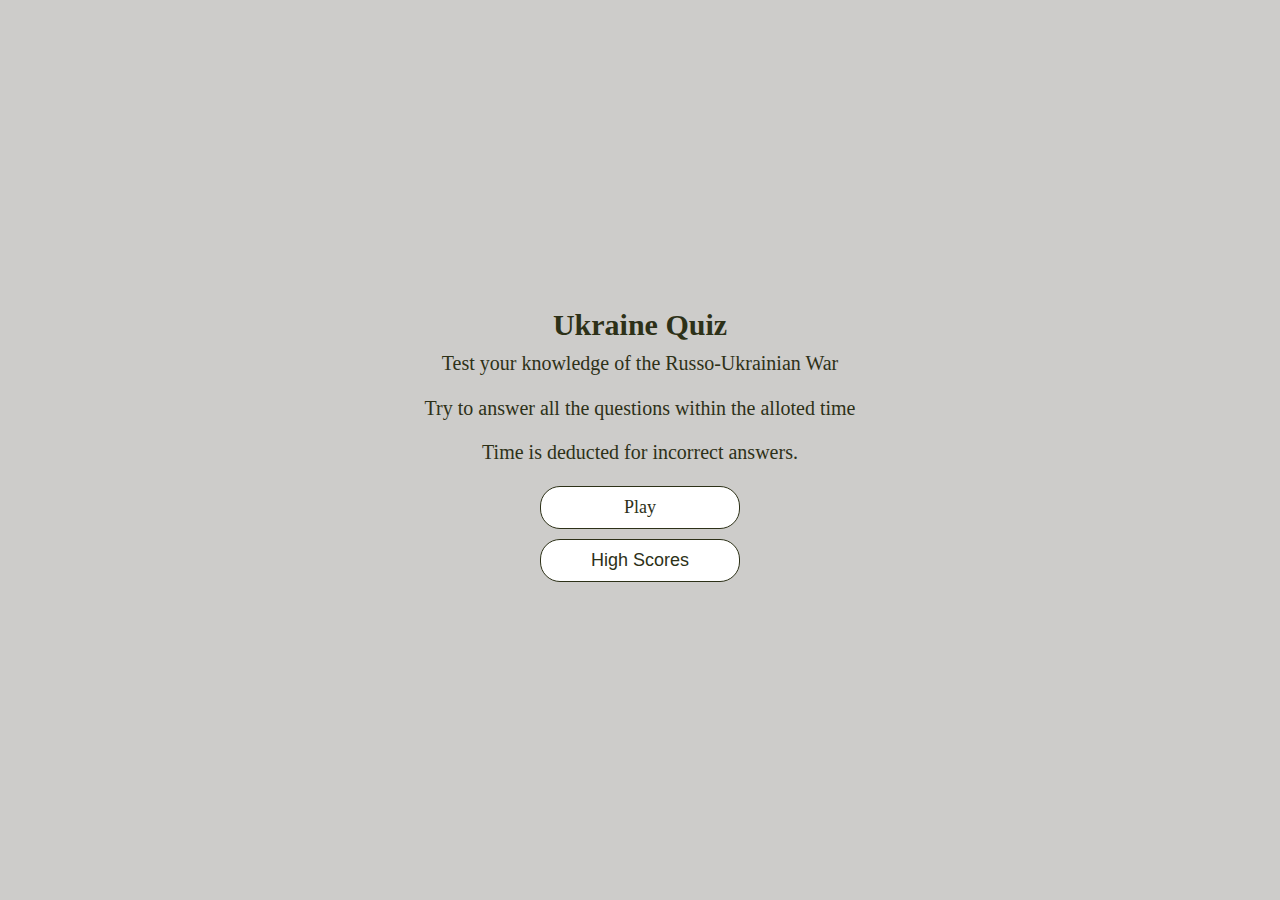
<file: index.html>
<!DOCTYPE html>
<html lang="en">
<head>
  <meta charset="UTF-8">
  <meta http-equiv="X-UA-Compatible" content="IE=edge">
  <meta name="viewport" content="width=device-width, initial-scale=1.0">
  <link rel="stylesheet" href="assets/css/style.css">
  <link rel="stylesheet" href="assets/css/game.css">
  <title>Ukraine Quiz</title>
</head>
<body>
  <div class="container">
    <div id="home" class="flex-center flex-column">
      <h1>Ukraine Quiz</h1>
      <p>Test your knowledge of the Russo-Ukrainian War</p>
      <p>Try to answer all the questions within the alloted time</p>
      <p>Time is deducted for incorrect answers.</p>
      <a class='btn' href="game.html">Play</a>
      <button 
            type="submit" 
            class="btn"
            onclick="pageHighScore(event)">
            High Scores
          </button>
    </div>
  </div>

  <script src="assets/js/script.js"></script>
</body>
</html>
</file>
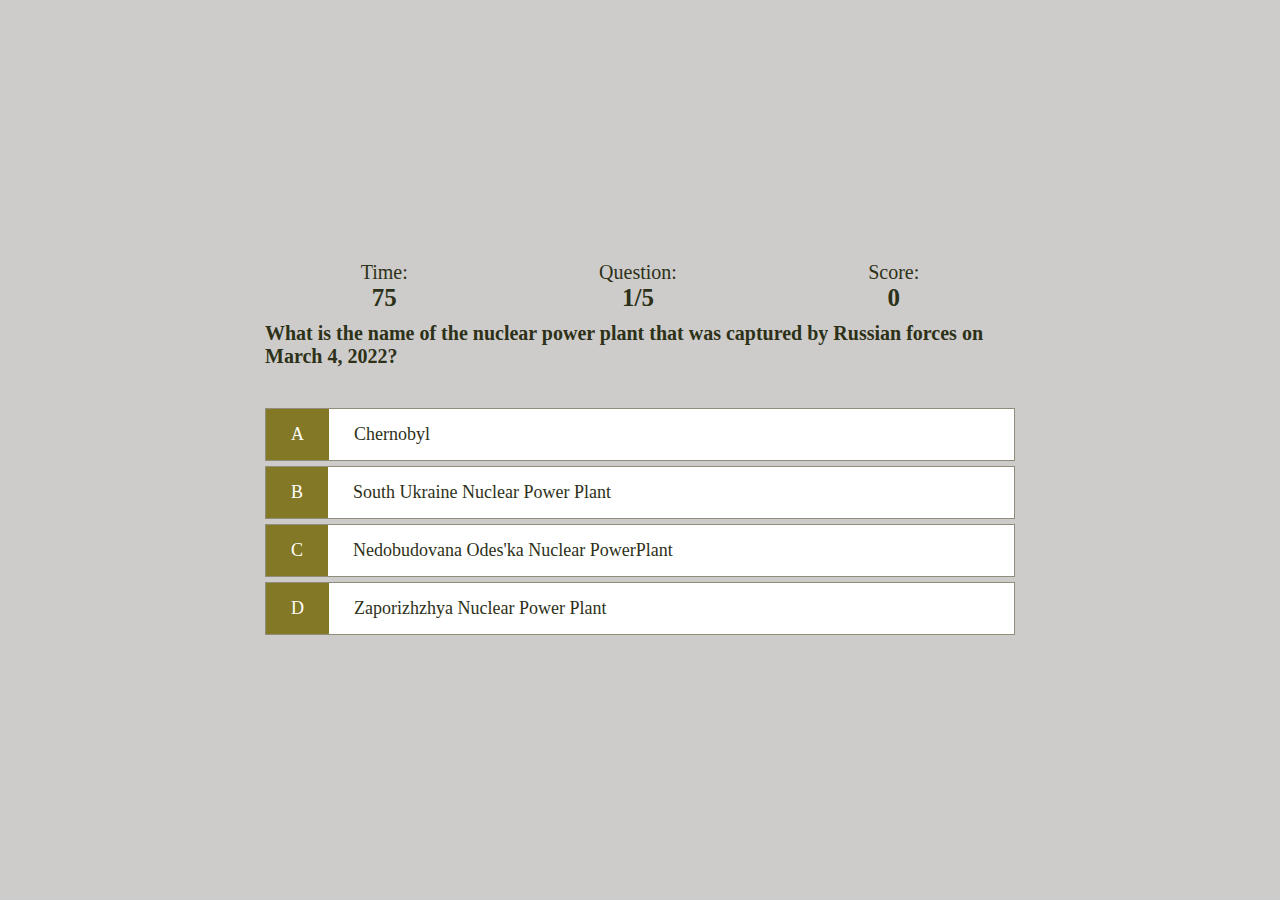
<file: game.html>
<!DOCTYPE html>
<html lang="en">
<head>
  <meta charset="UTF-8">
  <meta http-equiv="X-UA-Compatible" content="IE=edge">
  <meta name="viewport" content="width=device-width, initial-scale=1.0">
  <link rel="stylesheet" href="assets/css/style.css">
  <link rel="stylesheet" href="assets/css/game.css">
  <title>Joe's Quiz - Play</title>
</head>
<body>
  <div class="container">
    <div id="game" class="justify-center flex-column">
      <div id="hud">
        <div class="hud-item">
          <p class="hud-prefix">
            Time:
          </p>
          <h1 class="hud-main-text" id="timer">
            75
          </h1>
        </div>
        <div id="hud-item">
          <p class="hud-prefix">
            Question:
          </p>
          <h1 class="hud-main-text" id="questionCounter">
            
          </h1>
        </div>
        <div id="hud-item">
          <p class="hud-prefix">
            Score:
          </p>
          <h1 class="hud-main-text" id="score">
            0
          </h1>
        </div>
      </div>
      <h2 id="question">Answer the following questions, please.</h2>
      <div class="choice-container">
        <p class="choice-prefix">A</p>
        <p class="choice-text" data-number="1">Choice 1</p>
      </div>
      <div class="choice-container">
        <p class="choice-prefix">B</p>
        <p class="choice-text" data-number="2">Choice 2</p>
      </div>
      <div class="choice-container">
        <p class="choice-prefix">C</p>
        <p class="choice-text" data-number="3">Choice 3</p>
      </div>
      <div class="choice-container">
        <p class="choice-prefix">D</p>
        <p class="choice-text" data-number="4">Choice 4</p>
      </div>
    </div>
  </div>
  <script src="assets/js/game.js"></script>
</body>
</html>
</file>
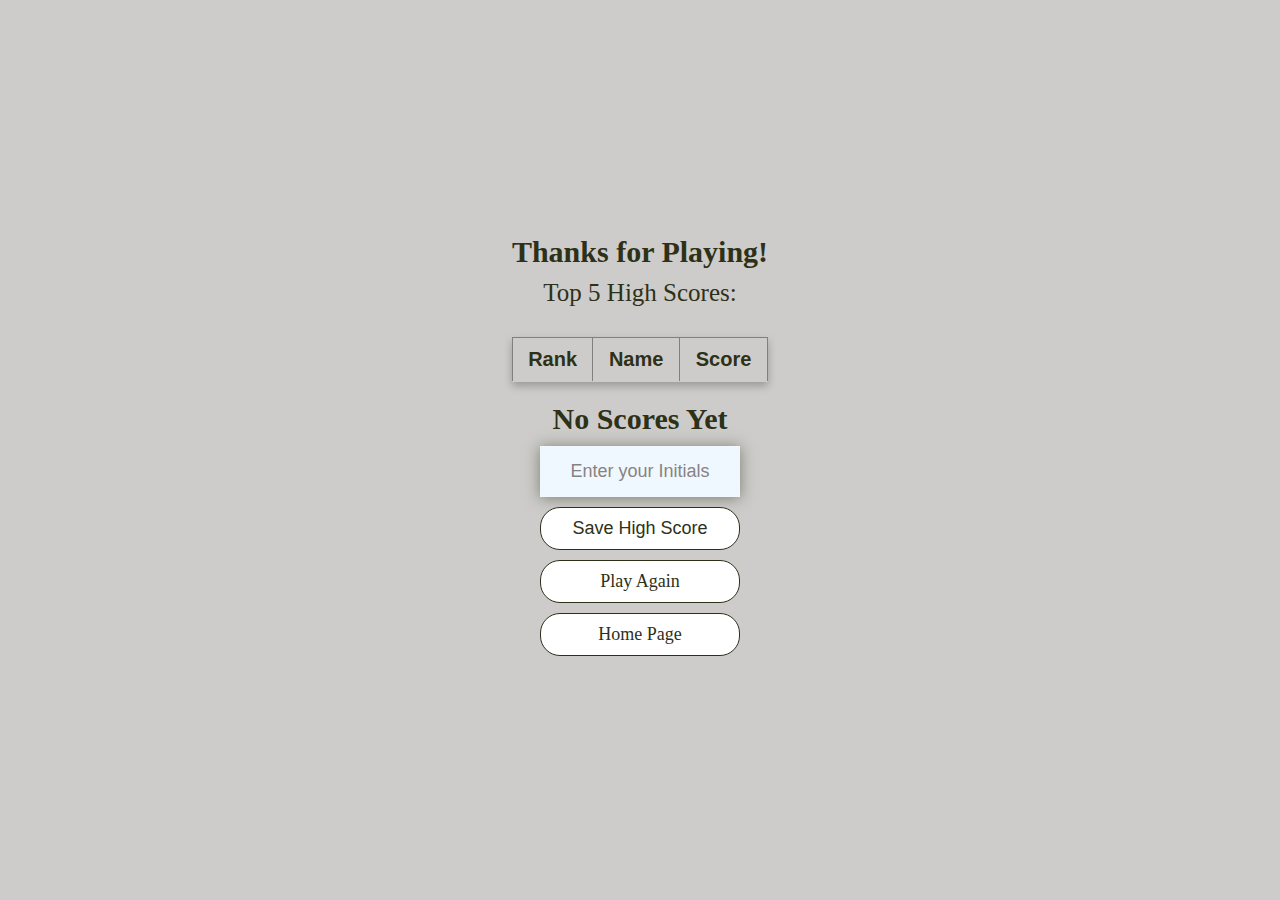
<file: high-scores.html>
<!DOCTYPE html>
<html lang="en">
<head>
  <meta charset="UTF-8">
  <meta http-equiv="X-UA-Compatible" content="IE=edge">
  <meta name="viewport" content="width=device-width, initial-scale=1.0">
  <link rel="stylesheet" href="assets/css/game.css">
  <link rel="stylesheet" href="assets/css/style.css">
  <title>HighScores</title>
</head>
<body>
  <div class="container">
    <div id="highScore" class="flex-center flex-column">
      <h1>Thanks for Playing!</h1>
      <h3> Top 5 High Scores: </h3>
      <table id="highScoresTable" border="1">
        <thead>
          <tr>
            <th>Rank</th>
            <th>Name</th>
            <th>Score</th>
          </tr>
        </thead>
        <tbody>
        </tbody>
      </table>

      <h4 id="final-score"></h4>
      <form>
        <input type="text" 
          name="username" 
          id="username"
          placeholder="Enter your Initials">
          <button 
            type="submit" 
            class="btn"
            class="diasbled"
            id="save-score-btn"
            onclick="saveHighScore(event)"
            disabled = 'disabled'>
            Save High Score
          </button>
      </form>
      <a class="btn" href="index.html">Play Again</a>
      <a class="btn" href="index.html">Home Page</a>
    </div> 
  </div>
  </div>
  <script src="assets/js/high-scores.js"></script>
</body>
</html>
</file>
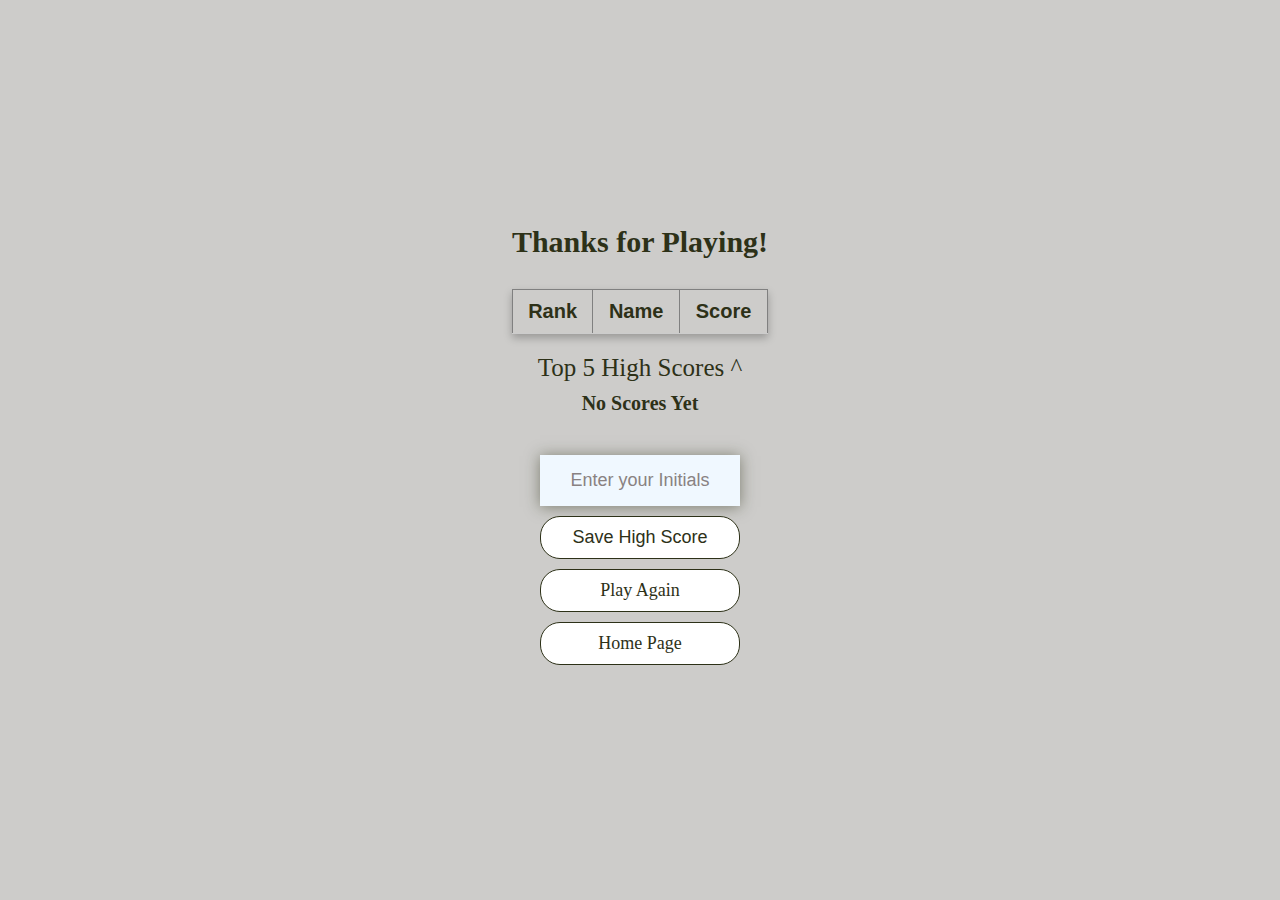
<file: highScores.html>
<!DOCTYPE html>
<html lang="en">
<head>
  <meta charset="UTF-8">
  <meta http-equiv="X-UA-Compatible" content="IE=edge">
  <meta name="viewport" content="width=device-width, initial-scale=1.0">
  <link rel="stylesheet" href="assets/css/game.css">
  <link rel="stylesheet" href="assets/css/style.css">
  <title>HighScores</title>
</head>
<body>
  <div class="container">
    <div id="highScore" class="flex-center flex-column">
      <h1>Thanks for Playing!</h1>
      <table id="highScoresTable" border="1">
        <thead>
          <tr>
            <th>Rank</th>
            <th>Name</th>
            <th>Score</th>
          </tr>
        </thead>
        <tbody>
        </tbody>
      </table>
      <h3> Top 5 High Scores ^ </h3>

      <h2 id="final-score"></h2>
      <form>
        <input type="text" 
          name="username" 
          id="username"
          placeholder="Enter your Initials">
          <button 
            type="submit" 
            class="btn"
            class="diasbled"
            id="save-score-btn"
            onclick="saveHighScore(event)"
            disabled = 'disabled'>
            Save High Score
          </button>
      </form>
      <a class="btn" href="index.html">Play Again</a>
      <a class="btn" href="index.html">Home Page</a>
    </div> 
  </div>
  </div>
  <script src="assets/js/highScores.js"></script>
</body>
</html>
</file>
<file: assets/css/style.css>
/* root styling */
:root {
    --bg-color: #CDCCCA;
    /* cloud */
    --main-text-color: #2D3118;
    /* Black Olive */
    --transparent-text-color: rgba(45, 49, 24, 0.5);
    /* Black Olive with 50% opacity */
    --secondary-text-color: #827826;
    /* Crete */
    --accent-color: #544D2b;
    /* Woodland */
    font-size: 62.5%;
    /* now 1rem is 10px for easy math later */
}

/* Select All */
* {
    background-color: var(--bg-color);
    /* off-white */
    color: var(--main-text-color);
    /* teal */
    margin: 0;
    /* remove default margin */
    padding: 0;
    /* remove default padding */
    box-sizing: border-box;
    /* make padding and border part of the element's width and height */
}

/* Style the headings h1-h4 */
h1,
h2,
h3,
h4 {
    font-size: 3rem;
    /* 54px */
    color: var(--main-text-color);
    /* teal */
    margin-bottom: 1rem;
    /* 50px */
}

/* style the span inside the h1 */
h1>span {
    font-size: 2.4rem;
    /* 24px */
    font-weight: 500;
    /* semi-bold */
}

/* style the h2 */
h2 {
    font-size: 2rem;
    /* 42px */
    margin-bottom: 4rem;
    /* 40px */
    font-weight: 700;
    /* bold */
}

/* style the h3 */
h3 {
    font-size: 2.5rem;
    /* 28px */
    font-weight: 500;
    /* semi-bold */
}

/* Utilities */
.container {
    display: flex;
    justify-content: center;
    align-items: center;
    width: 100vw;
    height: 100vh;
    max-width: 80rem;
    margin: 0 auto;
    padding: 2.5rem;
}

/* any child of the .container class will be 100% of the width of the container */
/* this ensures that the content remains centered */
container>* {
    width: 100%;
    /* 100% of the container */
}

.flex-column {
    display: flex;
    /* flexbox */
    flex-direction: column;
    /* column */
}

.flex-center {
    justify-content: center;
    /* center horizontally */
    align-items: center;
    /* center vertically */
}

.justify-center {
    justify-content: center;
    /* center horizontally */
}

.text-center {
    text-align: center;
    /* center text */
}

.hidden {
    display: none;
    /* hide the element */
}

/* style the buttons */
.btn {
    font-size: 1.8rem;
    /* 18px */
    padding: 1rem 0;
    /* 10px top and bottom, 0 left and right */
    width: 20rem;
    /* 200px */
    text-align: center;
    /* center text */
    border: 0.1rem solid var(--main-text-color);
    /* 1px solid Black Olive */
    margin-bottom: 1rem;
    /* 10px */
    text-decoration: none;
    /* remove underline */
    color: var(--main-text-color);
    /* Black Olive */
    background-color: white;
    /* white */
    border-radius: 2rem;
    /* rounds the corners */
}

/* add hover effects */
.btn:hover {
    cursor: pointer;
    box-shadow: 0 0.4rem 1.4rem 0 var(--transparent-text-color);
    transform: translateY(-0.2rem);
    transition: transform 150ms;
}

h1~p {
    font-size: 2rem;
    padding-bottom: 5%;
}

/* Form */
form {
    width: 100%;
    display: flex;
    flex-direction: column;
    align-items: center;
}

input {
    background-color: aliceblue;
    margin-bottom: 1rem;
    width: 20rem;
    padding: 1.5rem;
    font-size: 1.8rem;
    border: none;
    box-shadow: 0 0.1rem 1.4rem 0 var(--transparent-text-color);
}

input::placeholder {
    color: #898282;
    text-align: center;
    /* Crete */
}

input:focus {
    outline: none;
    border: solid 2px var(--accent-color);
}

/* General table styles */
table {
    width: 100%;
    max-width: 800px;
    margin: 20px auto;
    border-collapse: collapse;
    font-family: Arial, sans-serif;
    font-size: 2rem;
}

/* Table header styles */
thead {
    background-color: #3f87a6;
    color: #fff;
}

th, td {
    padding: 10px;
    text-align: left;
    border-bottom: 1px solid #ccc;
}

/* Table body row styles */
tbody tr:nth-child(even) {
    background-color: #f3f3f3;
}

tbody tr:hover {
    background-color: #e0e0e0;
}

/* Add a shadow effect to the table */
#highScoresTable {
    box-shadow: 0 4px 8px rgba(0, 0, 0, 0.25);
    transition: box-shadow 0.3s ease-in-out;
}

/* Change the cursor and add a shadow effect on hover */
#highScoresTable:hover {
    box-shadow: 0 8px 16px rgba(0, 0, 0, 0.35);
}

/* Change the background color of a table row on hover */
#highScoresTable tbody tr:hover {
    background-color: rgba(0, 0, 0, 0.1);
}

/* Center the text in table cells */
#highScoresTable th,
#highScoresTable td {
    text-align: center;
}


/* .btn.disabled {
    cursor: not-allowed !important;
    box-shadow: none !important;
    transform: none !important;
    opacity: 0.5 !important;
} */
</file>
<file: assets/css/game.css>
:root {
  --bg-color: #CDCCCA; /* cloud */
  --main-text-color: #2D3118; /* Black Olive */
  --transparent-text-color: rgba(45, 49, 24, 0.5); /* Black Olive with 50% opacity */
  --secondary-text-color: #827826; /* Crete */
  --accent-color: #544D2b; /* Woodland */
  --transparent-accent-color: rgba(84, 77, 43, 0.5); /* Woodland with 50% opacity */
}

.choice-container {
  display: flex;
  margin-bottom: 0.5rem; /* 5px */
  width: 100%;
  font-size: 1.8rem; /* 18px */
  border: 0.1rem solid var(--transparent-accent-color); /* 1px solid Woodland with 50% opacity */
  /* background-color: white; */
}

.choice-container:hover {
  cursor: pointer; /* change cursor to pointer */
  box-shadow: 0 0.4rem 1.4rem 0 var(--transparent-text-color); /* 0 4px 14px 0 Black Olive with 50% opacity */
  transform: translateY(-0.2rem); /* move up 2px */
  transition: transform 150ms; /* transition for 150ms */
}

.choice-prefix {
  padding: 1.5rem 2.5rem; /* 15px 25px */
  background-color: var(--secondary-text-color); /* Crete */
  color: white; /* white */
}

.choice-text {
  padding: 1.5rem 2.5rem; /* 15px 25px */
  /* color: var(--main-text-color); Black Olive */
  background-color: white;
  width: 100%;
}

.correct {
  background-color: green;
}

.incorrect {
  background-color: red;
}

/* HUD */

#hud {
  display: flex;
  justify-content: space-around;
}


.hud-prefix {
  text-align: center;
  font-size: 2rem;
}

.hud-main-text {
  text-align: center;
  font-size: 2.5rem;
}

.btn.disabled {
  cursor: not-allowed;
  box-shadow: none;
  transform: none;
  opacity: 0.5; /* Optional: reduce the opacity to make it look visually disabled */
}
</file>
